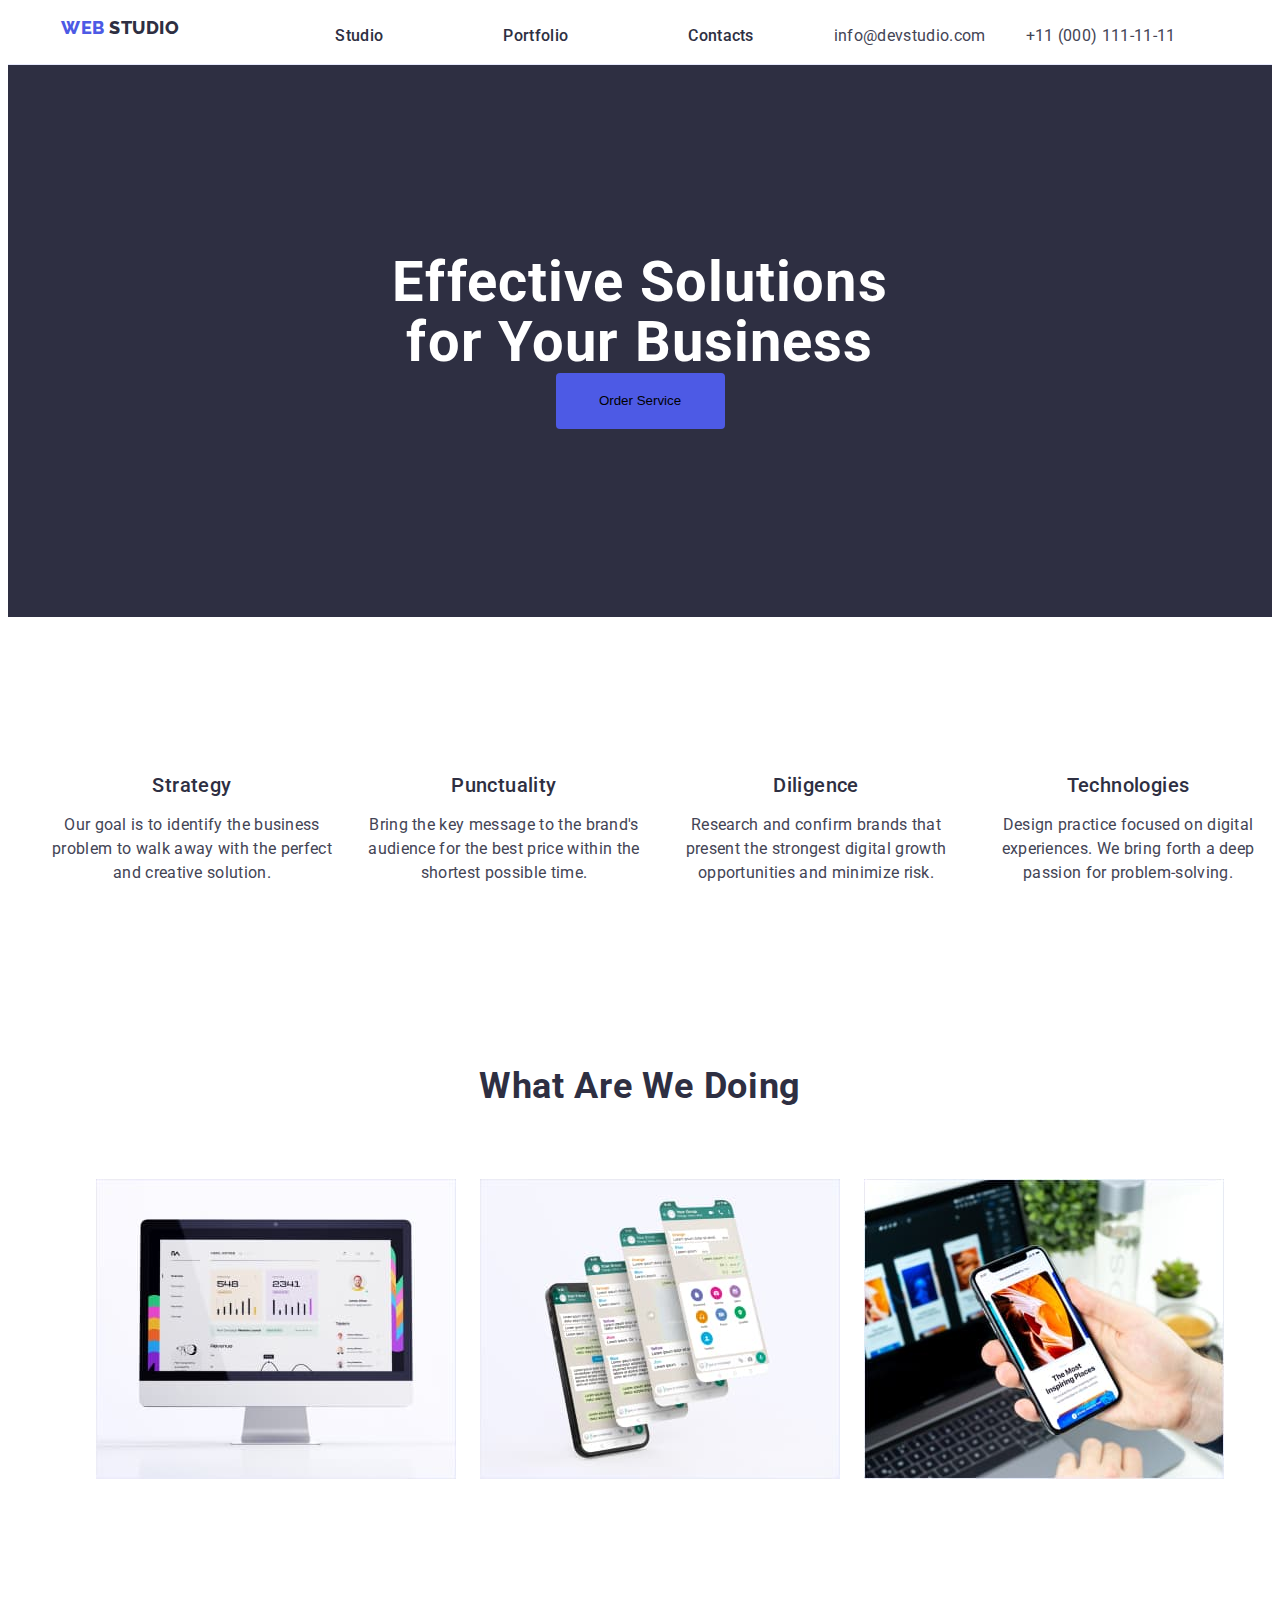
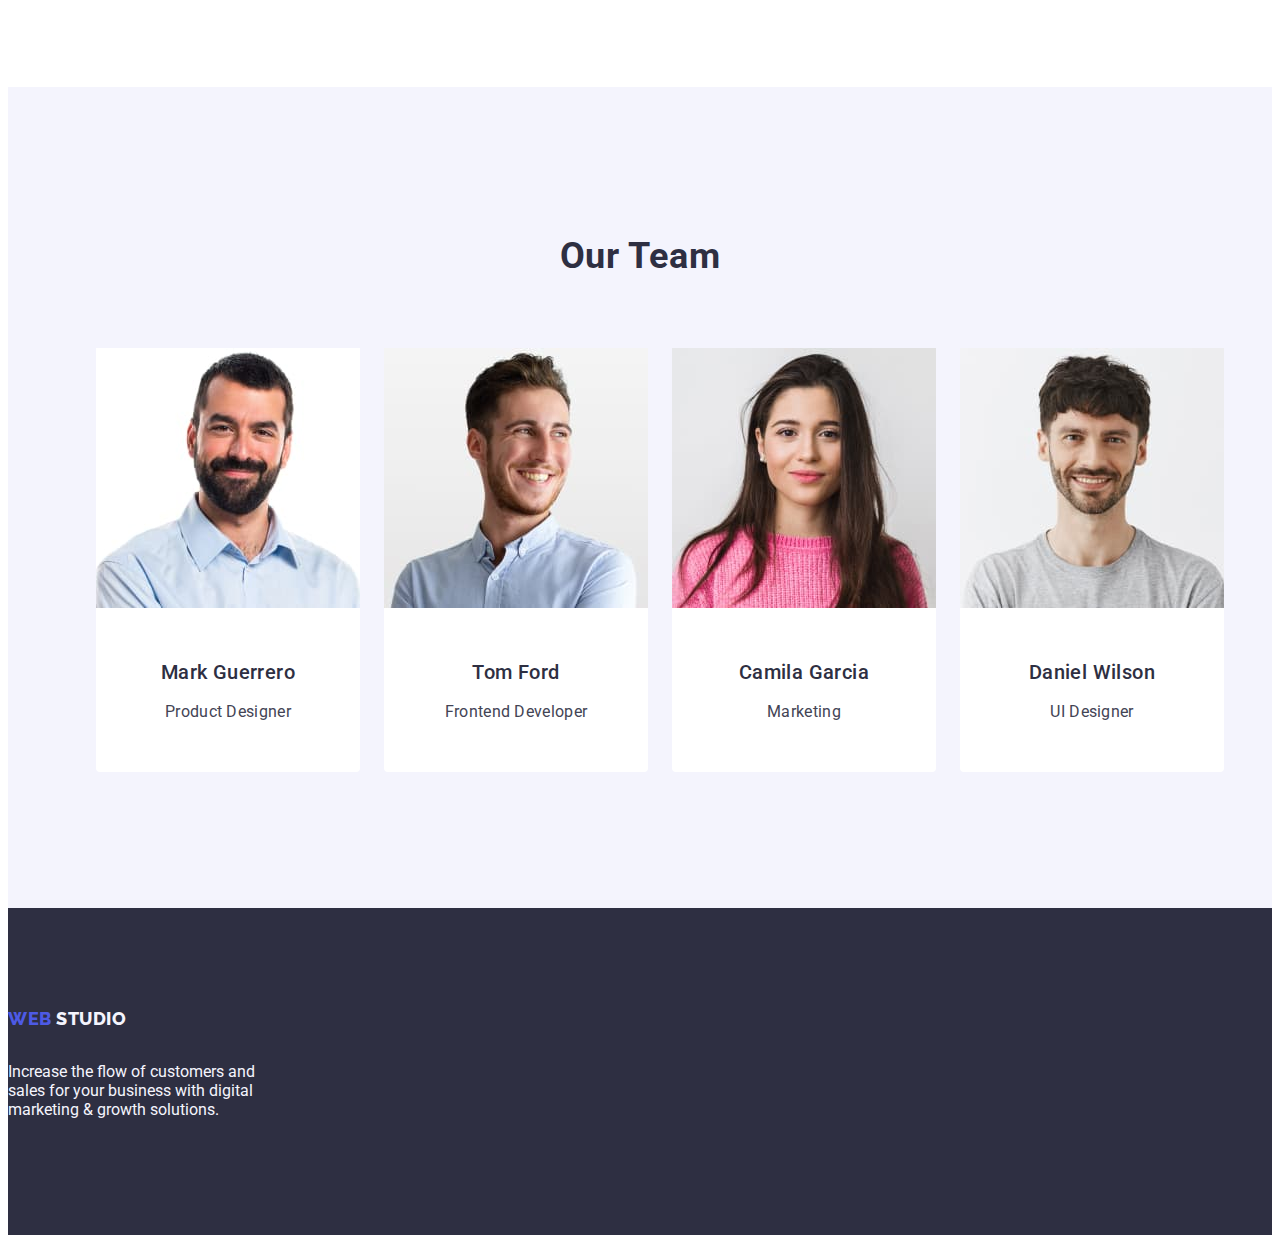
<file: index.html>
<!DOCTYPE html>
 <html lang="en">
<head>
    <meta charset="UTF-8">
    <meta name="viewport" content="width=device-width, initial-scale=1.0">
    <title>Document</title>
    <link rel="modern.normalizer" href="https://cdnjs.cloudflare.com/ajax/libs/modern-normalize/2.0.0/modern-normalize.min.css">
       <link rel="preconnect" href="https://fonts.googleapis.com">
<link rel="preconnect" href="https://fonts.gstatic.com" crossorigin>
<link href="https://fonts.googleapis.com/css2?family=Raleway:ital,wght@0,800;1,800&family=Roboto:wght@400;500;700;900&display=swap" rel="stylesheet">
<link rel="preconnect" href="https://fonts.googleapis.com">
<link rel="preconnect" href="https://fonts.gstatic.com" crossorigin>
<link href="https://fonts.googleapis.com/css2?family=Raleway:ital,wght@1,800&family=Roboto:wght@400;500;700;900&display=swap" rel="stylesheet">
<link rel="stylesheet" href="css/styles.css">
</head>
<body>
    <header class="head-nav">
        <div class="main-top container">
       <nav class="nav-logo"> <a class="logo-style-link link"
            href="./index.html">Web
            <span class="logo-studio">Studio</span></a>

            <ul class="list-item list">
               <li> <a class="style-css link" href="./index.html">Studio</a></li>
               <li> <a class="style-css link" href="./portfolio.html">Portfolio</a> </li>
               <li> <a class="style-css link" href="" >Contacts</a></li> 
            </ul>
        </nav>
             
            <address class="add-ress link">
              <ul class="list-add list">
                <li> <a class="contact-mail link" href="mailto:info@devstudio.com">info@devstudio.com</a> </li>
                <li> <a class="contact-mail link" href="tel:+110001111111">+11 (000) 111-11-11</a> </li>
             </ul>
            </address>
        </div>
    </header>
    <main>
   <!--Sec 1-->
        <section class="sec-a">
            <div class=" sec-1 container">
                <h1 class="my-head">Effective Solutions for Your Business</h1>
                <button class="h-button" type="button">Order Service</button>
            </div>
        </section>
        <!--Sec 2-->
        <section class="sec-par">
            <div class="sec-2 container">
            <h2 class="visual-hidden">Section 2</h2>
            <ul class="sec-cond">
                <li class="disc">
                    <h3 class="sec-header">Strategy</h3>

                    <p class="sec-p">Our goal is to identify the business problem to walk away with the perfect and creative solution.</p>
                </li>
                <li class="disc">
                    <h3 class="sec-header">Punctuality</h3>
                
                    <p class="sec-p">Bring the key message to the brand's audience for the best price within the shortest possible time.
                </p>
                </li>
                <li class="disc">
                    <h3 class="sec-header">Diligence</h3>
                
                    <p class="sec-p">Research and confirm brands that present the strongest digital growth opportunities and minimize
                    risk.</p>
                </li>
                <li class="disc">
                    <h3 class="sec-header">Technologies</h3>
                
                    <p class="sec-p">Design practice focused on digital experiences. We bring forth a deep passion for problem-solving.</p>
                </li>
            </ul>
            </div>

        </section>
        <!--Sec 3-->
        <section class="sec-f">
            <div class="sec-3 container">
            <h2 class="sec-c">What are we doing</h2>
            <ul class="what-d">
                 <li class="we-doing">
                    <img
                        src="./images/img1.jpg"
                        alt="computer and cellphone display"
                        width="360">
                </li>
                <li class="we-doing">
                    <img
                        src="./images/img2.jpg"
                        alt="computer and cellphone display"
                        width="360">
                </li>
                <li class="we-doing">
                    <img
                        src="./images/img3.jpg"
                        alt="cellphone display"
                        width="360">
                </li>
            </ul>       
            </div>
        </section>
        <!--Sec 4-->
        <section class="sec-d">
            <div class="sec-4 container">
            <h2 class="sec-c">Our Team</h2>
          <ul class="team-mate">
                <li class="team-picture">
                    <img 
                        src="./images/img7.jpg"
                        alt="product designer"
                        width="264">
                    <div class="name-position">    
                    <h3 class="sec-header">Mark Guerrero</h3>
                    <p class="sec-p">Product Designer</p>
                    </div>
                </li>

                <li class="team-picture">
                   <img src="./images/img(1).jpg"
                        alt="frontend developer"
                        width="264">
                    <div class="name-position">
                    <h3 class="sec-header">Tom Ford</h3>
                    <p class="sec-p">Frontend Developer</p>
                    </div>
                </li>

                <li class="team-picture">
                    <img src="./images/img(2).jpg"
                        alt="Marketing"
                        width="264">
                    <div class="name-position" >
                    <h3 class="sec-header">Camila Garcia</h3>
                    <p class="sec-p">Marketing</p>
                    </div>
                </li>

                <li class="team-picture">
                    <img src="./images/img(3).jpg"
                        alt="ui designer"
                        width="264">
                    <div class="name-position">
                    <h3 class="sec-header">Daniel Wilson</h3>
                    <p class="sec-p">UI Designer</p>
                    </div>
                </li>
           </ul>  
             </div> 
        </section>

    </main>

    <footer class="foot_er">
            <div class="main-foot container">
             <a class="logo-style-link link"
            href="./index.html">Web
            <span class="logo-studios">Studio</span></a>
        
             <p class="main-feet">Increase the flow of customers and sales for your business with digital marketing & growth solutions.</p>
             </div>
    </footer>
  </body>

</html>
</file>
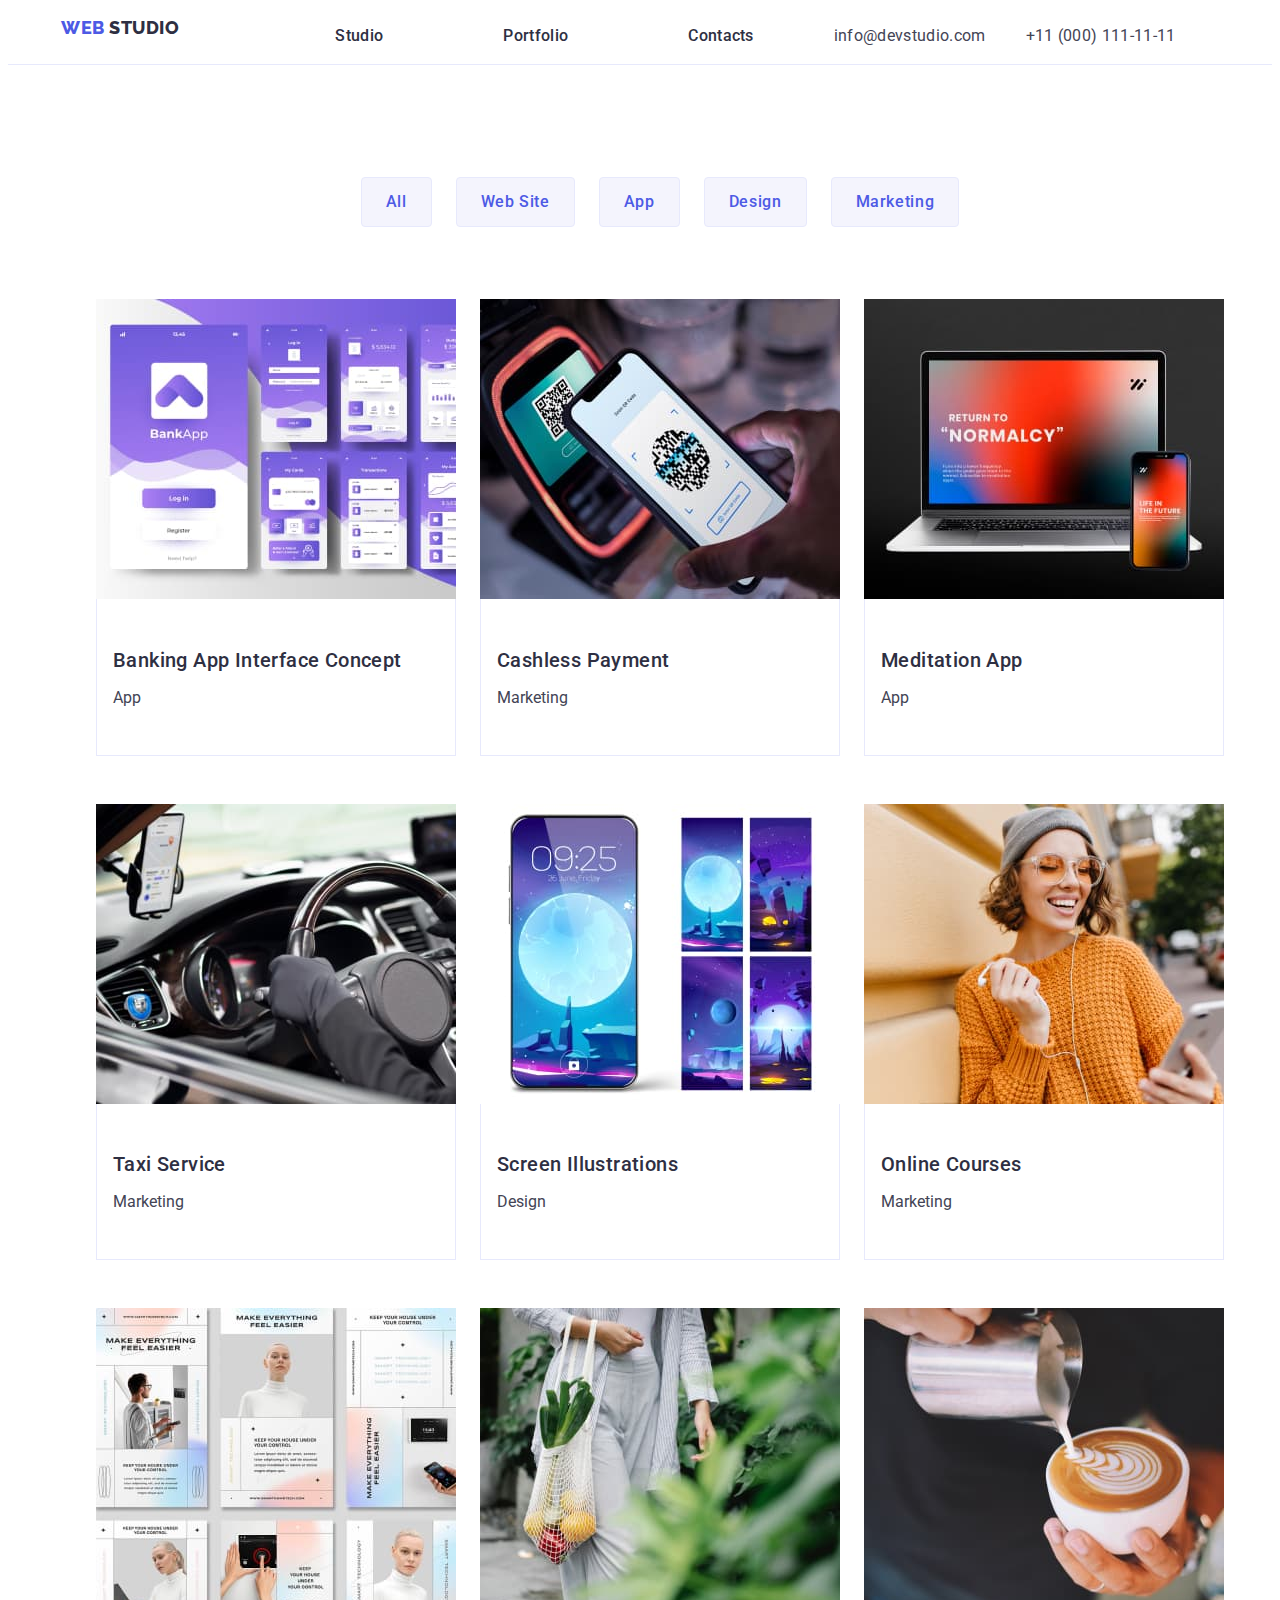
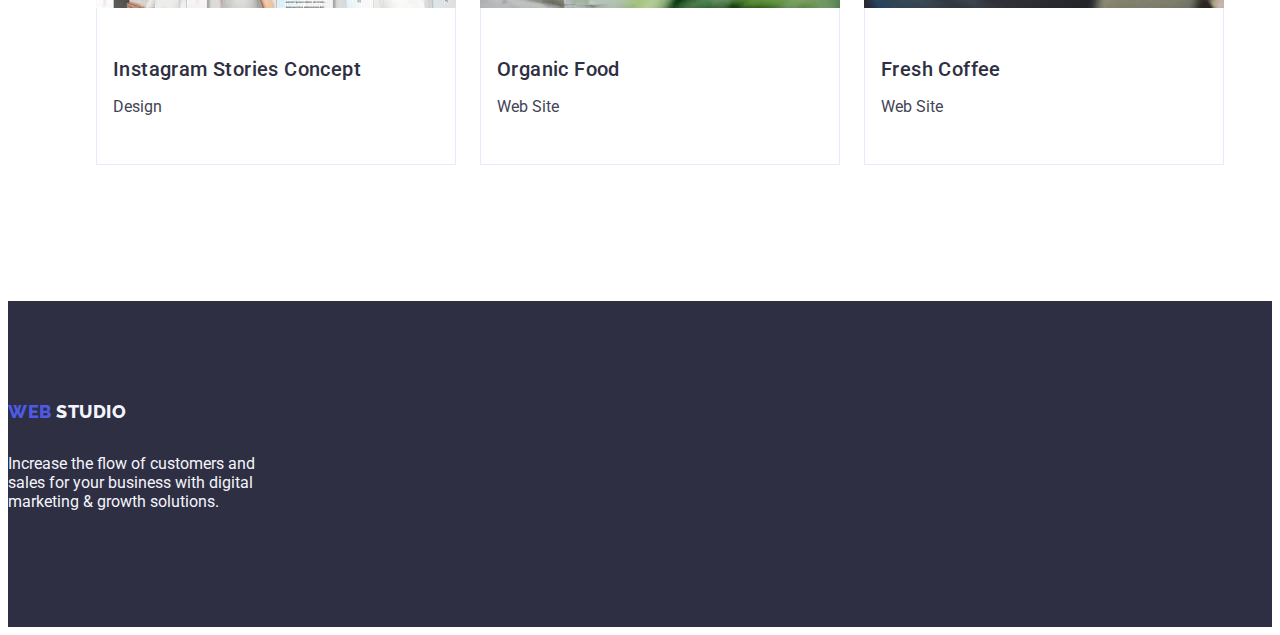
<file: portfolio.html>
<!DOCTYPE html>
<html lang="en">
<head>
    <meta charset="UTF-8">
    <meta name="viewport" content="width=device-width, initial-scale=1.0">
    <title>Document</title>
    <link rel="modern.normalizer" href="https://cdnjs.cloudflare.com/ajax/libs/modern-normalize/2.0.0/modern-normalize.min.css">
    <link rel="preconnect" href="https://fonts.googleapis.com">
<link rel="preconnect" href="https://fonts.gstatic.com" crossorigin>
<link href="https://fonts.googleapis.com/css2?family=Raleway:ital,wght@0,800;1,800&family=Roboto:wght@400;500;700;900&display=swap" rel="stylesheet">
<link rel="preconnect" href="https://fonts.googleapis.com">
<link rel="preconnect" href="https://fonts.gstatic.com" crossorigin>
<link href="https://fonts.googleapis.com/css2?family=Raleway:ital,wght@1,800&family=Roboto:wght@400;500;700;900&display=swap" rel="stylesheet">
<link rel="stylesheet" href="css/styles.css"/>
</head>
<body>
    <header class="head-nav">
        <div class="main-top container">
        <nav class="nav-logo"> <a class="logo-style-link link"
            href="./portfolio.html">Web
            <span class="logo-studio">Studio</span></a>

            <ul class="list-item list">
                <li> <a class="style-css link" href="./index.html">Studio</a></li>
                <li> <a class="style-css link" href="./portfolio.html">Portfolio</a></li>
                <li> <a class="style-css link" href="">Contacts</a></li>
             </ul>   
        </nav>
         <address class="add-ress link">
                <ul class="list-add list">
                <li> <a class="contact-mail link" href="mailto:info@devstudio.com">info@devstudio.com</a> </li>
                <li> <a class="contact-mail link" href="tel:+110001111111">+11 (000) 111-11-11</a> </li>
                </ul>
            </address>
        </div>
    </header>
    <main>
        <section class="main-port">
            <div class="portfolio container">
        <h1 class="h1-sec">section 1</h1>
        <ul class="all-button">
            <li> <button class="all" type="button">All</button> </li>
            <li> <button class="all" type="button">Web Site</button></li>
            <li> <button class="all" type="button">App</button> </li>
            <li>  <button class="all" type="button">Design</button></li>
            <li> <button class="all" type="button">Marketing</button></li>

        </ul>

        <ul class="list-pic link">
    
            <li class="list-apps">            
                <a class="link">
                    <img src="./images/img11.jpg" alt="Banking App" width="360">
                    <div class="bai-c container">
                    <h2 class="sec-app">Banking App Interface Concept</h2>
                    <p class="sec-m">App</p>
                    </div></a>
            </li>

            <li class="list-apps"> 
                <a class="link">
                    <img src="./images/img5.jpg" alt="Cashless Payment" width="360">
                    <div  class="bai-c container">
                    <h2 class="sec-app">Cashless Payment</h2>
                    <p class="sec-m">Marketing</p>
                    </div></a>
            </li>

            <li class="list-apps">
                <a class="link">
                <img src="./images/img6.jpg" alt="Meditation App" width="360">
                <div  class="bai-c container">
                <h2 class="sec-app">Meditation App</h2>
                <p class="sec-m">App</p>
                </div></a>
            </li>
                
     
        <li class="list-apps">
            <a class="link">
            <img src="./images/img17.jpg" alt="Taxi Service" width="360">
            <div  class="bai-c container">
            <h2 class="sec-app">Taxi Service</h2>
            <p class="sec-m">Marketing</p>
            </div></a>
        </li>

        <li class="list-apps">
            <a class="link">
            <img src="./images/img8.jpg" alt="Screen Illustrations" width="360">
            <div  class="bai-c container">
            <h2 class="sec-app">Screen Illustrations</h2>
            <p class="sec-m">Design</p>
            </div></a>
        </li>

        <li class="list-apps">
            <a  class="link">
            <img src="./images/img9.jpg" alt="Online Courses" width="360">
            <div  class="bai-c container">
            <h2 class="sec-app">Online Courses</h2>
            <p class="sec-m">Marketing</p>
            </div></a>
        </li>


            <li class="list-apps">
                <a  class="link">
                <img src="./images/img10.jpg" alt="Instagram Stories Concept" width="360">
                <div  class="bai-c container">
                <h2 class="sec-app">Instagram Stories Concept</h2>
                <p class="sec-m">Design</p>
                </div></a>
            </li>

            <li class="list-apps">
                <a class="link">
                <img src="./images/img22.jpg" alt="Organic Food" width="360">
                <div  class="bai-c container ">
                <h2 class="sec-app">Organic Food</h2>
                <p class="sec-m">Web Site</p>
                </div></a>
            </li>

            <li class="list-apps">
                <a class="link">
                <img src="./images/img12.jpg" alt="Fresh Coffee" width="360">
                <div  class="bai-c container">
                <h2 class="sec-app">Fresh Coffee</h2>
                <p class="sec-m">Web Site</p>
                </div></a>
            </li>    
        
        </ul>
        </div>
        </section>

    </main>
    
    <footer class="foot_er">

        <div class="main-foot container">
         <a class="logo-style-link link"
            href="./portfolio.html">Web
            <span class="logo-studios">Studio</span></a>

        <P class="main-feet">Increase the flow of customers and sales for your business with digital marketing & growth solutions.</P>
        </div>
    </footer>
</body>
</html>
</file>
<file: css/styles.css>
*{
        
}

:root{--background-color: #2e2f42;
font-variant: normal;}
.root{--mycolor-text: #4D5AE5}
.root{font-family: Raleway, sans-serif;
}
.root{--letter-spacing: normal;
--line-height: 1.17;
--font-size: 18px;--color-property: #2e2f42;
} 
.logo-list{text-decoration: none;}

.logo-style-link{
        font-family: Raleway, sans-serif;
        color: #4d5ae5;   
        font-size: 18px;
        font-weight: 800;
        line-height: 1.17;
        letter-spacing: 0.03em;
        text-transform: uppercase;
        text-decoration: none; 
        list-style: none;
        }
        
.logo-studio{color: #2E2F42;}
.style-css{
    text-decoration: none;
    font-weight: 500;
    font-size: 16px;
    line-height: 1.5;
    letter-spacing: 0.02em;
    color: #2e2f42;
    list-style: none;
    text-transform: capitalize;
    margin: 40px;
}
.style-css:hover{color: #404bbf;}
.style-css:focus{color: #404bbf;}

.add-ress{font-style: normal;
}
.address_mail{list-style: none;}
.contact-mail{
        font-size: 16px;
        line-height: 1.5;
        letter-spacing: 0.02em;
        color: #434455;
        text-decoration: none;}
.contact-mail:hover{color: #404bbf}
.contact-mail:focus{color: #404bbf;}

.my-head{background-color:#2e2f42;
        
        line-height: 1.07;
        text-align: center;
        letter-spacing: 0.02em;
        color: #ffffff;}
.sec-a{background-color: #2e2f42;}

.click{
        background-color: #4D5AE5;
        font-weight: 500; font-size: 16px;
        line-height: 1.5;
        letter-spacing: 0.04em;
        font-family: Roboto, sans-serif;
        }
.click{color: #ffffff;
background-color: #4D5AE5;
}
.click:hover{background-color: #404BBF;}
.click:focus{background-color: #404BBF;
cursor: pointer;}

.sec-b{
        font-weight: 500;
        font-size: 20px;
        line-height: 1.2;
        letter-spacing: 0.02em;
        color: #2e2f42;}

.image-sec{list-style-type: none;}

.sec-header{font-weight: 500;
        font-size: 20px;
        line-height: 1.2;
        letter-spacing: 0.02em; 
        color: #2e2f42;
        }

.sec-p{font-size: 16px;
        color:  #434455;
        letter-spacing: 0.02em;
        line-height: 1.5;}

.sec-c{
    font-size: 36px;
    line-height: 1.11;
    text-align: center;
    letter-spacing: 0.02em;
    text-transform: capitalize;
    color: #2e2f42;
}

.list-type{list-style-type: none;}
.what-doing{list-style-type: none;
}

.sec-d{background-color: #F4F4FD;}

.team{font-size: 36px;
        line-height: 1.11;
        text-align: center;
        letter-spacing: 0.02em;
        text-transform: capitalize;
        color: #2e2f42;}
.team-picture{list-style-type: none;
background-color: #FFFFFF;}

body{
    font-family: Roboto, sans-serif;
}
body{color: #434455;
background-color: #ffffff;}

.foot_er{background-color: #2e2f42;}
       
.footer{line-height: 1.5;
        color: #F4F4FD;
        letter-spacing: 0.02em;}
.list{list-style: none;
text-decoration: none;}

.button-link{list-style: none;}
.all{font-family: Roboto,sans-serif;
        font-weight: 500;
        font-size: 16px;
        line-height: 1.5;
        letter-spacing: 0.04em;
        color: #4d5ae5;
        background-color: #F4F4FD;
}
.all:hover{ color: #ffffff; 
        background-color: #404bbf;
}
.all:focus{color: #ffffff;
        background-color: #404BBF;}
.all{cursor: pointer;}

.sec-app{font-weight: 500;
        font-size: 20px;
        line-height: 1.2;
        letter-spacing: 0.02em; 
        color: #2e2f42;
        }
.sec-app:hover{color: #404bbf;}
.sec-app:focus{color: #404bbf;}
.logo-studios{color: #f4f4fd;}
.default-link{text-decoration: none;}
/* homework3*/
.head-nav{
        border-bottom: 1px solid #e7e9fc;
}
.main-top{
        width: 1158px;
        margin: 0 auto;
        padding: 0 15px;
        display: flex;
}
.main-top ul{
        list-style: none;

}
.nav-logo{
        align-items: center;
        display: flex;

}
.logo-style-link{
        margin-right: 76px;
}
.list-item{
        display: flex;
         gap: 40px;
} 
        
.list-add{
        display: flex;
        gap: 40px;
}       
.sec-a{
        padding-top: 188px;
        padding-bottom: 188px;
} 
.my-head{
       margin: auto;
        max-width: 496px;
        font-size: 56px;
        align-items: center;
        justify-content: center;
}

.h-button{
        display: block;
        margin: auto;
}
.h-button{
        min-width: 169px;
        height: 56px;
        border: none;
        background-color: #4d5ae5;
        border-radius: 4px;
        cursor: pointer;
}
.sec-par{
        padding-top: 120px;
        padding-bottom: 120px;
}
.h1-sec{
        position: absolute;
        width: 1px;
        height: 1px;
        margin: -1px;
        border: 0;
        padding: 0;

         white-space: nowrap;
        clip-path: inset(100%);
        clip: rect(0 0 0 0);
        overflow: hidden;
       
}  
.visual-hidden{
        position: absolute;
        width: 1px;
        height: 1px;
        margin: -1px;
        border: 0;
        padding: 0;
        
        white-space: nowrap;
        clip-path: inset(100%);
        clip: rect(0 0 0 0);
        overflow: hidden;
}
.sec-1{
        align-items: center;
        justify-content: center;
        margin: auto;
}
.sec-cond{
        list-style: none;
        gap: 24px;
        width: auto;
        display: flex;    
}
.disc{
        width: calc((100% - 72px) / 4);
}
.sec-header{
        margin-bottom: 8px;
}
.sec-p{
        text-align: center;
}
.style-css{text-align: center;
        padding-top: 24px;
        padding-bottom: 24px;
}
        
.sec-f{
        margin-bottom: 72px;
        padding-bottom: 120px;

}
.sec-d{
        padding-top: 120px;
        padding-bottom: 120px;
}
.what-d{
        display: flex;
        list-style: none;
        gap: 24px;
        justify-content: center;
}
.what-d img{
         display: block;
        width: 360px;
        height: 300px;
}

.our-t{
        margin-bottom: 72px;
}
.sec-c{
        margin-bottom: 72px;
}
.we-doing{
        width: calc((100%-48px)/3)
} 

.team-mate{
        display: flex;
        gap: 24px;
        justify-content: center;
}

.team-mate img{
        display: block;
        width: 100%;
        height: 260px
}

.team-mate{
         width: calc((100%-72px)/4);
}
.sec-3{
        justify-content: center;
        align-items: center;
}
.team-picture{
         gap: 24px;
        border-radius: 0px 0px 4px 4px;
}
.name-position{
        padding-top: 32px;
        padding-bottom: 32px;
}

.sec-header{
        text-align: center;
}
.foot_er{
        padding-top: 100px;
        padding-bottom: 100px;
}
.main-feet{
        max-width: 264px;
        color: #F4F4FD;
}
.main-foot{
        display: inline-block;
}
.logo-style-link{
        display: inline-block;
        margin-bottom: 16px;
}

.main-port{
        padding-top: 96px;
        padding-bottom: 120px;
}
.all-button{
        display: flex;
        list-style: none;
        justify-content: center;
        gap: 24px;
        margin-bottom: 72px;
}   

.all{
        padding-top: 12px;
        padding-bottom: 12px;
        padding-left: 24px;
        padding-right: 24px;
        border: 1px solid #e7e9fc;
        border-radius: 4px;
}   
.all:hover{
        border: 1px solid transparent;
}
.all:focus{
        border: 1px solid transparent;
} 
       
.list-pic{
        display: flex;
        flex-wrap: wrap;
        column-gap: 24px;
        row-gap: 48px;
       justify-content: center;
       list-style: none;
}
 
.bai-c{
        padding: 32px 16px;
        border: 1px solid #e7e9fc;
        border-top: none;
}
.sec-app{
        margin-bottom: 8px;      
}
.list-apps{
         flex-basis: calc((100% -48px) / 3);
         padding: 0%;
         margin: 0%;
        }
         
.list-apps img{
        display: block;
        width: 360px;
        height: 300px;      
}
</file>
